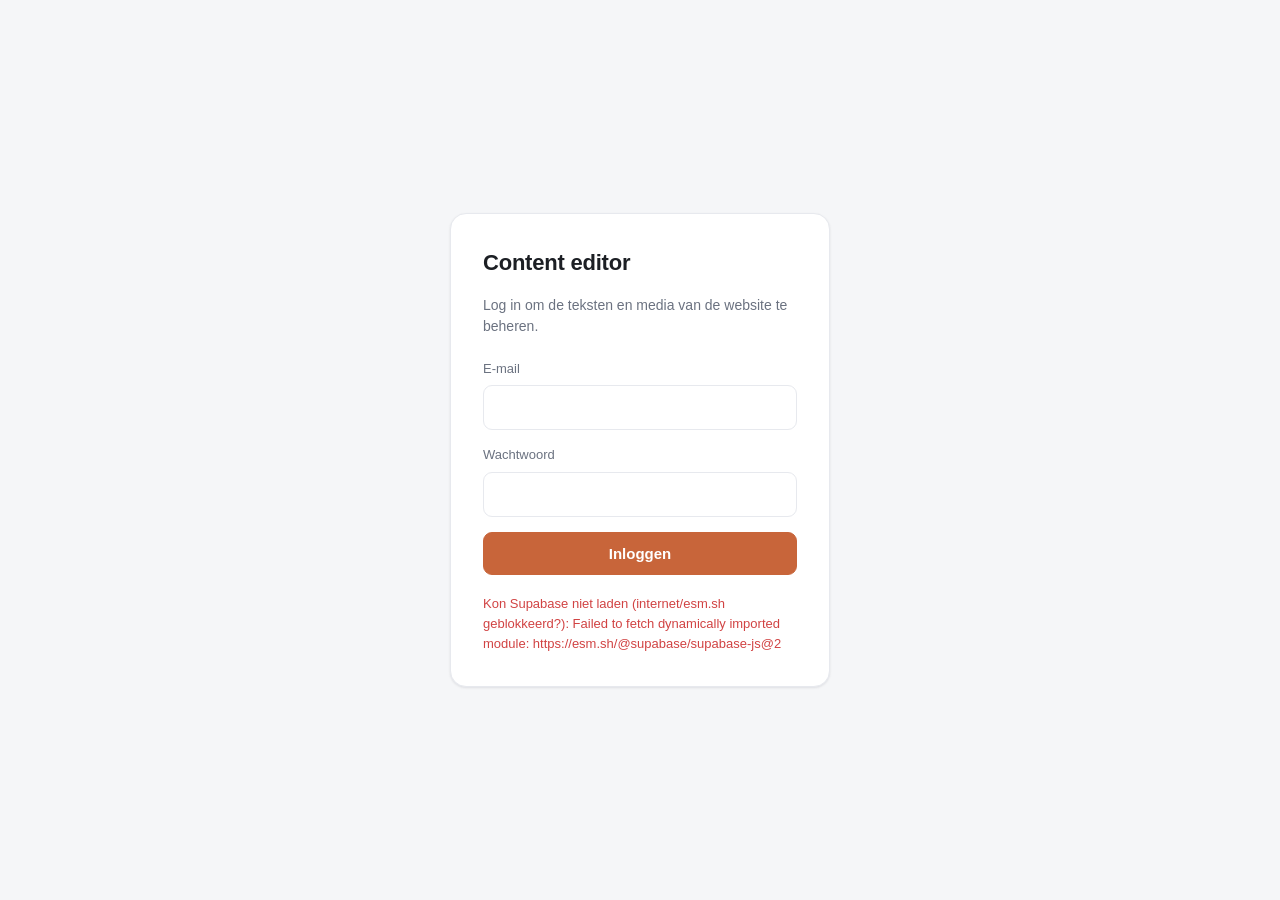
<file: admin/index.html>
<!DOCTYPE html>
<html lang="nl">
<head>
  <meta charset="UTF-8" />
  <meta name="viewport" content="width=device-width, initial-scale=1.0" />
  <title>Content editor — Armin Shah</title>
  <link rel="stylesheet" href="/admin/admin.css?v=10" />
</head>
<body>
  <!-- Login -->
  <div class="login" id="login">
    <form class="login__card" id="login-form">
      <h1 class="login__title">Content editor</h1>
      <p class="login__sub">Log in om de teksten en media van de website te beheren.</p>
      <label class="field">
        <span class="field__label">E-mail</span>
        <input class="field__input" type="email" id="login-email" autocomplete="username" required />
      </label>
      <label class="field">
        <span class="field__label">Wachtwoord</span>
        <input class="field__input" type="password" id="login-pass" autocomplete="current-password" required />
      </label>
      <button class="btn btn--primary" type="submit" id="login-btn">Inloggen</button>
      <p class="login__error" id="login-error" role="alert"></p>
    </form>
  </div>

  <!-- App -->
  <div class="app" id="app" hidden>
    <aside class="sidebar">
      <div class="sidebar__brand">
        <span class="sidebar__mark">A</span>
        <span>Content editor</span>
      </div>
      <nav class="nav" id="nav"></nav>
      <div class="sidebar__user">
        <span class="sidebar__email" id="user-email"></span>
        <button class="btn btn--ghost btn--sm" id="logout-btn" type="button">Uitloggen</button>
      </div>
    </aside>

    <main class="main">
      <header class="main__head" id="main-head"></header>
      <div class="main__body" id="panel"></div>
    </main>
  </div>

  <!-- Opslaan-melding -->
  <div class="toast" id="toast" hidden></div>

  <script src="/cms/config.js?v=10"></script>
  <script src="/cms/shared.js?v=10"></script>
  <script src="/cms/manifest.js?v=10"></script>
  <script src="/cms/media-manifest.js?v=10"></script>
  <script src="/cases.js?v=10"></script>
  <script type="module" src="/admin/admin.js?v=10"></script>
</body>
</html>
</file>
<file: admin/admin.css>
/* =========================================================
   Content editor — licht, rustig, overzichtelijk.
   ========================================================= */
:root {
  --bg: #f5f6f8;
  --surface: #ffffff;
  --sidebar: #ffffff;
  --line: #e7e9ee;
  --line-2: #eef0f4;
  --text: #1c1f24;
  --muted: #6b7280;
  --muted-2: #9aa1ab;
  --accent: #c8653a;
  --accent-ink: #ffffff;
  --accent-soft: #fbeee7;
  --ok: #1f9d6b;
  --warn: #b7791f;
  --warn-soft: #fdf3e3;
  --danger: #d14343;
  --radius: 12px;
  --shadow: 0 1px 2px rgba(16, 24, 40, .04), 0 1px 3px rgba(16, 24, 40, .06);
}

* { box-sizing: border-box; }
[hidden] { display: none !important; }
html, body { margin: 0; height: 100%; }
body {
  background: var(--bg);
  color: var(--text);
  font: 15px/1.55 -apple-system, BlinkMacSystemFont, "Segoe UI", Roboto, Helvetica, Arial, sans-serif;
  -webkit-font-smoothing: antialiased;
}

/* ---- Velden & knoppen ---- */
.field { display: flex; flex-direction: column; gap: 6px; }
.field__label { font-size: 13px; color: var(--muted); font-weight: 500; }
.field__input, .field__area {
  width: 100%; background: var(--surface); border: 1px solid var(--line);
  color: var(--text); border-radius: 9px; padding: 10px 12px; font: inherit;
  transition: border-color .12s, box-shadow .12s;
}
.field__input:focus, .field__area:focus {
  outline: none; border-color: var(--accent); box-shadow: 0 0 0 3px var(--accent-soft);
}
.field__area { resize: vertical; min-height: 42px; line-height: 1.5; }

.btn {
  border: 1px solid var(--line); border-radius: 9px; padding: 9px 14px;
  font: inherit; font-weight: 600; cursor: pointer; color: var(--text);
  background: var(--surface); transition: background .12s, border-color .12s, filter .12s;
}
.btn:hover { background: #f3f4f6; }
.btn--primary { background: var(--accent); border-color: var(--accent); color: var(--accent-ink); }
.btn--primary:hover { filter: brightness(1.05); background: var(--accent); }
.btn--ghost { background: transparent; border-color: transparent; color: var(--muted); }
.btn--ghost:hover { background: #eef0f4; color: var(--text); }
.btn--sm { padding: 6px 11px; font-size: 13px; }
.btn--danger { color: var(--danger); }
.btn--danger:hover { background: #fdecec; }
.btn:disabled { opacity: .55; cursor: default; }

/* ---- Login ---- */
.login { min-height: 100vh; display: grid; place-items: center; padding: 24px; }
.login__card {
  width: 100%; max-width: 380px; background: var(--surface);
  border: 1px solid var(--line); border-radius: 16px; padding: 32px;
  display: flex; flex-direction: column; gap: 15px; box-shadow: var(--shadow);
}
.login__title { margin: 0; font-size: 22px; letter-spacing: -.01em; }
.login__sub { margin: 0 0 6px; color: var(--muted); font-size: 14px; }
.login__error { margin: 4px 0 0; color: var(--danger); font-size: 13px; min-height: 16px; }

/* ---- App-layout ---- */
.app { display: grid; grid-template-columns: 248px 1fr; min-height: 100vh; }

/* Sidebar */
.sidebar {
  background: var(--sidebar); border-right: 1px solid var(--line);
  display: flex; flex-direction: column; position: sticky; top: 0; height: 100vh;
}
.sidebar__brand {
  display: flex; align-items: center; gap: 10px; padding: 20px 20px 16px;
  font-weight: 700; letter-spacing: -.01em;
}
.sidebar__mark {
  width: 26px; height: 26px; border-radius: 7px; background: var(--accent);
  color: #fff; display: grid; place-items: center; font-weight: 800; font-size: 14px;
}
.nav { flex: 1; overflow-y: auto; padding: 8px 12px; }
.nav__group { margin: 8px 0 14px; }
.nav__title {
  font-size: 11px; letter-spacing: .07em; text-transform: uppercase;
  color: var(--muted-2); font-weight: 700; padding: 6px 10px;
}
.nav__item {
  display: flex; align-items: center; gap: 10px; width: 100%;
  border: none; background: transparent; cursor: pointer; text-align: left;
  padding: 9px 10px; border-radius: 8px; font: inherit; color: var(--muted);
  font-weight: 500;
}
.nav__item:hover { background: #f1f2f5; color: var(--text); }
.nav__item.is-active { background: var(--accent-soft); color: var(--accent); font-weight: 600; }
.nav__ico { width: 16px; height: 16px; flex: none; opacity: .8; }

.sidebar__user {
  border-top: 1px solid var(--line); padding: 14px 16px;
  display: flex; align-items: center; justify-content: space-between; gap: 10px;
}
.sidebar__email { font-size: 12.5px; color: var(--muted); overflow: hidden; text-overflow: ellipsis; white-space: nowrap; }

/* Main */
.main { min-width: 0; display: flex; flex-direction: column; }
.main__head {
  position: sticky; top: 0; z-index: 9; background: rgba(245,246,248,.85);
  backdrop-filter: saturate(1.3) blur(8px);
  border-bottom: 1px solid var(--line); padding: 16px 28px;
  display: flex; align-items: center; justify-content: space-between; gap: 16px; flex-wrap: wrap;
}
.head__title { font-size: 18px; font-weight: 700; letter-spacing: -.01em; margin: 0; }
.head__right { display: flex; align-items: center; gap: 10px; }

/* Segmented toggle (Tekst / Media) */
.seg { display: inline-flex; background: #eef0f4; border-radius: 9px; padding: 3px; gap: 2px; }
.seg__btn {
  border: none; background: transparent; cursor: pointer; font: inherit; font-weight: 600;
  color: var(--muted); padding: 6px 14px; border-radius: 7px;
}
.seg__btn.is-active { background: var(--surface); color: var(--text); box-shadow: var(--shadow); }

.main__body { max-width: 900px; width: 100%; margin: 0 auto; padding: 24px 28px 120px; }
.loading { color: var(--muted); padding: 48px 0; text-align: center; }

/* ---- Secties ---- */
.section { margin: 26px 0; }
.section:first-child { margin-top: 6px; }
.section__title {
  font-size: 14px; color: var(--text); margin: 0 0 12px; font-weight: 700;
}
.note {
  background: var(--warn-soft); border: 1px solid #f0e2c7; color: #7a5a1a;
  padding: 11px 14px; border-radius: 10px; font-size: 13px; margin-bottom: 18px;
}

/* ---- Tekst-rij: label links, invoer rechts ---- */
.row {
  background: var(--surface); border: 1px solid var(--line); border-radius: var(--radius);
  padding: 16px 18px; margin-bottom: 10px; display: grid;
  grid-template-columns: 220px 1fr; gap: 20px; box-shadow: var(--shadow);
}
.row__side { min-width: 0; }
.row__label { font-weight: 600; font-size: 14px; }
.row__current { font-size: 12.5px; color: var(--muted); margin: 6px 0 0; }
.row__current b { color: var(--muted-2); font-weight: 600; display: block; margin-bottom: 2px;
  font-size: 11px; letter-spacing: .04em; text-transform: uppercase; }
.row__main { min-width: 0; }
.row__count { font-size: 12px; color: var(--muted-2); font-variant-numeric: tabular-nums; margin-top: 6px; display: block; }
.row__count.is-full { color: var(--warn); }
.row__foot { display: flex; align-items: center; gap: 12px; margin-top: 8px; }
.row__status { font-size: 12px; color: var(--muted); }
.row__status.is-dirty { color: var(--warn); font-weight: 600; }
.row--dirty { border-color: #f0d9b8; }
.row--missing { opacity: .6; }
.row--missing .row__label::after { content: " (niet gevonden)"; color: var(--warn); font-weight: 400; font-size: 12px; }

/* ---- Compacte groepskaart ---- */
.group {
  background: var(--surface); border: 1px solid var(--line); border-radius: var(--radius);
  padding: 16px 18px; margin-bottom: 10px; box-shadow: var(--shadow);
}
.group__title { font-weight: 700; font-size: 14px; margin-bottom: 12px; }
.group__body { display: block; }
.group--media .group__body { display: grid; grid-template-columns: 1fr 200px; gap: 18px; align-items: start; }
.group__media { display: flex; flex-direction: column; gap: 10px; }
.group__fields { display: grid; grid-template-columns: repeat(auto-fit, minmax(150px, 1fr)); gap: 14px 16px; }
.mini { display: flex; flex-direction: column; gap: 5px; min-width: 0; }
.mini--wide { grid-column: 1 / -1; }
.mini--missing { opacity: .6; }
.mini__label { font-size: 12.5px; color: var(--muted); font-weight: 500; }
.editor { display: flex; flex-direction: column; }
.editor.is-dirty .field__area { border-color: #e6b566; }
.href-edit { margin-top: 8px; }
.href-view { display: flex; align-items: center; gap: 10px; justify-content: space-between; background: var(--bg); border: 1px solid var(--line); border-radius: 9px; padding: 8px 10px; }
.href-view__text { font-size: 12.5px; color: var(--muted); word-break: break-all; min-width: 0; }
.href-view__text b { color: var(--text); font-weight: 600; }
.href-form { display: flex; flex-direction: column; gap: 6px; }
.href-form__row { display: flex; gap: 8px; }
.href-form select.field__input { cursor: pointer; }

/* ---- Icon-knoppen ---- */
.iconbtn {
  width: 30px; height: 30px; flex: none; border: 1px solid var(--line); background: var(--surface);
  border-radius: 8px; display: inline-grid; place-items: center; cursor: pointer; color: var(--muted);
  padding: 0; transition: background .12s, color .12s, border-color .12s;
}
.iconbtn:hover { background: #f3f4f6; color: var(--text); }
.iconbtn svg { width: 16px; height: 16px; }
.iconbtn:disabled { opacity: .35; cursor: default; }
.iconbtn--danger:hover { background: #fdecec; color: var(--danger); border-color: #f3c6c6; }
.iconbtn.is-busy { opacity: .5; pointer-events: none; }
a.iconbtn { text-decoration: none; }

/* ---- Media-grid ---- */
.media-grid--inline { margin-top: 14px; grid-template-columns: repeat(auto-fill, minmax(190px, 1fr)); }
.media-grid { display: grid; grid-template-columns: repeat(auto-fill, minmax(210px, 1fr)); gap: 14px; }
.mediacard {
  background: var(--surface); border: 1px solid var(--line); border-radius: var(--radius);
  overflow: hidden; box-shadow: var(--shadow); display: flex; flex-direction: column;
}
.mediacard__thumb {
  height: 150px; background: #1c1f24;
  display: grid; place-items: center; color: var(--muted-2); font-size: 12px;
}
.mediacard__thumb img { width: 100%; height: 100%; object-fit: contain; display: block; }
.mediacard__body { padding: 12px 14px; display: flex; flex-direction: column; gap: 10px; }
.mediacard__label { font-weight: 600; font-size: 13.5px; }
.mediacard__status { font-size: 12px; color: var(--muted); min-height: 15px; }
.mediacard__status.is-ok { color: var(--ok); }
.mediacard__status.is-error { color: var(--danger); }
.mediacard__actions { display: flex; gap: 8px; align-items: center; }

/* ---- Cases ---- */
.cases__head { display: flex; align-items: center; justify-content: space-between; margin-bottom: 16px; }
.case {
  background: var(--surface); border: 1px solid var(--line); border-radius: var(--radius);
  margin-bottom: 12px; overflow: hidden; box-shadow: var(--shadow);
}
.case__bar { display: flex; align-items: center; gap: 12px; padding: 13px 16px; cursor: pointer; user-select: none; }
.case__bar:hover { background: #fafbfc; }
.case__title { font-weight: 600; flex: 1; }
.case__slug { color: var(--muted-2); font-size: 12px; font-family: ui-monospace, monospace; }
.case__flags { display: flex; gap: 6px; }
.flag { font-size: 11px; padding: 2px 9px; border-radius: 999px; border: 1px solid var(--line); color: var(--muted); }
.flag.on { color: var(--ok); border-color: #bfe3d2; background: #eefaf3; }
.case__body { padding: 0 16px 16px; display: none; grid-template-columns: 1fr 1fr; gap: 12px; }
.case.is-open .case__body { display: grid; }
.case__body .field--full { grid-column: 1 / -1; }
.case__actions { grid-column: 1 / -1; display: flex; gap: 10px; align-items: center; margin-top: 4px; }
.case__toggles { display: flex; gap: 16px; align-items: center; margin-right: auto; }
.toggle { display: flex; align-items: center; gap: 7px; font-size: 13px; color: var(--muted); cursor: pointer; }

/* Logo-upload in een case */
.logo-row { display: flex; align-items: center; gap: 12px; }
.logo-thumb { width: 72px; height: 72px; border: 1px solid var(--line); border-radius: 9px; background: #1c1f24; display: grid; place-items: center; overflow: hidden; flex: none; padding: 8px; }
.logo-thumb img { max-width: 100%; max-height: 100%; object-fit: contain; }
.logo-thumb.is-empty { background: #f3f4f6; }
.logo-thumb.is-empty::after { content: 'geen'; color: var(--muted-2); font-size: 11px; }

/* Soort dienst checkboxes */
.catbox { display: flex; flex-wrap: wrap; gap: 8px; }
.chip-check { display: inline-flex; align-items: center; gap: 7px; border: 1px solid var(--line); border-radius: 999px; padding: 6px 12px; font-size: 13px; cursor: pointer; color: var(--muted); }
.chip-check input { accent-color: var(--accent); }

/* Services-tags */
.chips { display: flex; flex-wrap: wrap; gap: 6px; border: 1px solid var(--line); border-radius: 9px; padding: 8px; background: var(--surface); }
.chip { display: inline-flex; align-items: center; gap: 6px; background: var(--accent-soft); color: var(--accent); border-radius: 999px; padding: 4px 6px 4px 11px; font-size: 13px; font-weight: 600; }
.chip__x { border: none; background: transparent; color: inherit; cursor: pointer; font-size: 15px; line-height: 1; padding: 0 2px; }
.chips__input { border: none; outline: none; flex: 1; min-width: 120px; font: inherit; background: transparent; padding: 4px; }

/* Logo-galerij (picker) */
.picker { position: fixed; inset: 0; z-index: 80; background: rgba(16,24,40,.55); display: grid; place-items: center; padding: 24px; }
.picker__box { background: var(--surface); border: 1px solid var(--line); border-radius: 14px; width: 100%; max-width: 640px; max-height: 80vh; display: flex; flex-direction: column; box-shadow: 0 20px 60px rgba(0,0,0,.3); }
.picker__head { display: flex; align-items: center; justify-content: space-between; padding: 16px 18px; border-bottom: 1px solid var(--line); }
.picker__grid { display: grid; grid-template-columns: repeat(auto-fill, minmax(120px, 1fr)); gap: 10px; padding: 16px; overflow-y: auto; }
.picker__item { background: #1c1f24; border: 1px solid var(--line); border-radius: 10px; padding: 14px; cursor: pointer; aspect-ratio: 16/10; display: grid; place-items: center; }
.picker__item:hover { border-color: var(--accent); }
.picker__item img { max-width: 100%; max-height: 100%; object-fit: contain; }

/* Per-case media-tegels */
.cmedia { position: relative; border: 1px solid var(--line); border-radius: 10px; overflow: hidden; background: var(--surface); display: flex; flex-direction: column; box-shadow: var(--shadow); }
.cmedia__thumb { height: 150px; background: #1c1f24; display: grid; place-items: center; }
.cmedia__thumb img, .cmedia__thumb video { width: 100%; height: 100%; object-fit: contain; display: block; }
.cmedia__x {
  position: absolute; top: 8px; right: 8px; z-index: 2; width: 28px; height: 28px;
  border: none; border-radius: 7px; background: rgba(16,24,40,.6); color: #fff;
  display: grid; place-items: center; cursor: pointer; backdrop-filter: blur(2px);
}
.cmedia__x:hover { background: var(--danger); }
.cmedia__x svg { width: 15px; height: 15px; }
.cmedia__bar { display: flex; gap: 6px; padding: 8px; justify-content: space-between; background: var(--surface); border-top: 1px solid var(--line-2); }
.cmedia__group { display: inline-flex; gap: 6px; }

/* "Voeg media toe" card */
.addcard {
  border: 2px dashed var(--line); border-radius: 10px; background: var(--bg);
  min-height: 150px; display: flex; flex-direction: column; align-items: center; justify-content: center;
  gap: 6px; cursor: pointer; color: var(--muted); font: inherit; transition: border-color .12s, color .12s, background .12s;
}
.addcard:hover { border-color: var(--accent); color: var(--accent); background: var(--accent-soft); }
.addcard.is-busy { opacity: .5; pointer-events: none; }
.addcard__plus { font-size: 28px; font-weight: 300; line-height: 1; }
.addcard__label { font-size: 13px; font-weight: 600; }

/* Custom dropdown */
.dd { position: relative; }
.dd__btn {
  width: 100%; display: flex; align-items: center; justify-content: space-between; gap: 10px;
  background: var(--surface); border: 1px solid var(--line); border-radius: 9px; padding: 10px 12px;
  font: inherit; color: var(--text); cursor: pointer; text-align: left;
}
.dd__btn:hover { border-color: #cfd3da; }
.dd__btn.is-open { border-color: var(--accent); box-shadow: 0 0 0 3px var(--accent-soft); }
.dd__btnlabel { overflow: hidden; text-overflow: ellipsis; white-space: nowrap; }
.dd__caret { color: var(--muted); display: inline-grid; place-items: center; }
.dd__caret svg { width: 16px; height: 16px; }
.dd__menu {
  position: absolute; z-index: 30; top: calc(100% + 4px); left: 0; right: 0; max-height: 300px; overflow-y: auto;
  background: var(--surface); border: 1px solid var(--line); border-radius: 10px; padding: 6px;
  box-shadow: 0 12px 34px rgba(16,24,40,.14);
}
.dd__group { font-size: 11px; letter-spacing: .05em; text-transform: uppercase; color: var(--muted-2); font-weight: 700; padding: 8px 10px 4px; }
.dd__opt {
  display: block; width: 100%; text-align: left; border: none; background: transparent; cursor: pointer;
  font: inherit; color: var(--text); padding: 8px 10px; border-radius: 7px;
}
.dd__opt:hover { background: #f1f2f5; }
.dd__opt.is-sel { background: var(--accent-soft); color: var(--accent); font-weight: 600; }
.logo-tile { height: 130px; background: #1c1f24; display: grid; place-items: center; padding: 16px; }
.logo-tile img { max-width: 100%; max-height: 100%; object-fit: contain; }
.cmedia__actions { display: flex; flex-wrap: wrap; gap: 8px; margin-top: 12px; }

/* ---- Lijst-hint + case chevron ---- */
.list-hint { color: var(--muted); font-size: 13px; margin: 0 0 16px; }
.case__chevron { display: inline-grid; place-items: center; color: var(--muted-2); transition: transform .15s; }
.case__chevron svg { width: 18px; height: 18px; }
.case.is-open .case__chevron { transform: rotate(180deg); }

/* Popup-curatie rij */
.poprow { display: flex; align-items: center; justify-content: space-between; gap: 12px; background: var(--surface); border: 1px solid var(--line); border-radius: 10px; padding: 11px 14px; margin-bottom: 8px; box-shadow: var(--shadow); }
.poprow__name { font-weight: 600; }

/* Inklapbaar blok */
.collapse__head { width: 100%; display: flex; align-items: center; justify-content: space-between; gap: 12px; background: none; border: none; padding: 0; cursor: pointer; font: inherit; }
.collapse__chevron { color: var(--muted-2); display: inline-grid; place-items: center; transition: transform .18s; }
.collapse__chevron svg { width: 18px; height: 18px; }
.collapse.is-open .collapse__chevron { transform: rotate(180deg); }
.collapse__body { margin-top: 14px; }

/* Sleepbare rij */
.poprow--drag { padding-left: 8px; }
.poprow--drag.is-dragging { opacity: .4; }
.drag-grip { flex: none; display: inline-grid; place-items: center; width: 24px; height: 28px; color: var(--muted-2); cursor: grab; }
.drag-grip:active { cursor: grabbing; }
.drag-grip svg { width: 18px; height: 18px; }

/* ---- Onderbalk ---- */
.savebar {
  position: fixed; left: 248px; right: 0; bottom: 0; z-index: 40;
  display: flex; align-items: center; justify-content: space-between; gap: 16px;
  padding: 13px 28px; background: var(--surface); border-top: 1px solid var(--line);
  box-shadow: 0 -6px 24px rgba(16,24,40,.08);
}
.savebar__info { color: var(--warn); font-size: 14px; font-weight: 600; }
.savebar__actions { display: flex; gap: 10px; }

/* ---- Toast ---- */
.toast {
  position: fixed; bottom: 22px; left: 50%; transform: translateX(-50%);
  background: #1c1f24; color: #fff; padding: 11px 18px; border-radius: 10px;
  font-size: 14px; z-index: 60; box-shadow: 0 10px 30px rgba(0,0,0,.25);
}
.toast.is-error { background: var(--danger); }

@media (max-width: 760px) {
  .app { grid-template-columns: 1fr; }
  .sidebar { position: static; height: auto; flex-direction: row; flex-wrap: wrap; align-items: center; }
  .nav { display: flex; flex-wrap: wrap; width: 100%; order: 3; }
  .nav__group { margin: 0; }
  .row { grid-template-columns: 1fr; gap: 10px; }
  .case__body { grid-template-columns: 1fr; }
  .savebar { left: 0; }
}
</file>
